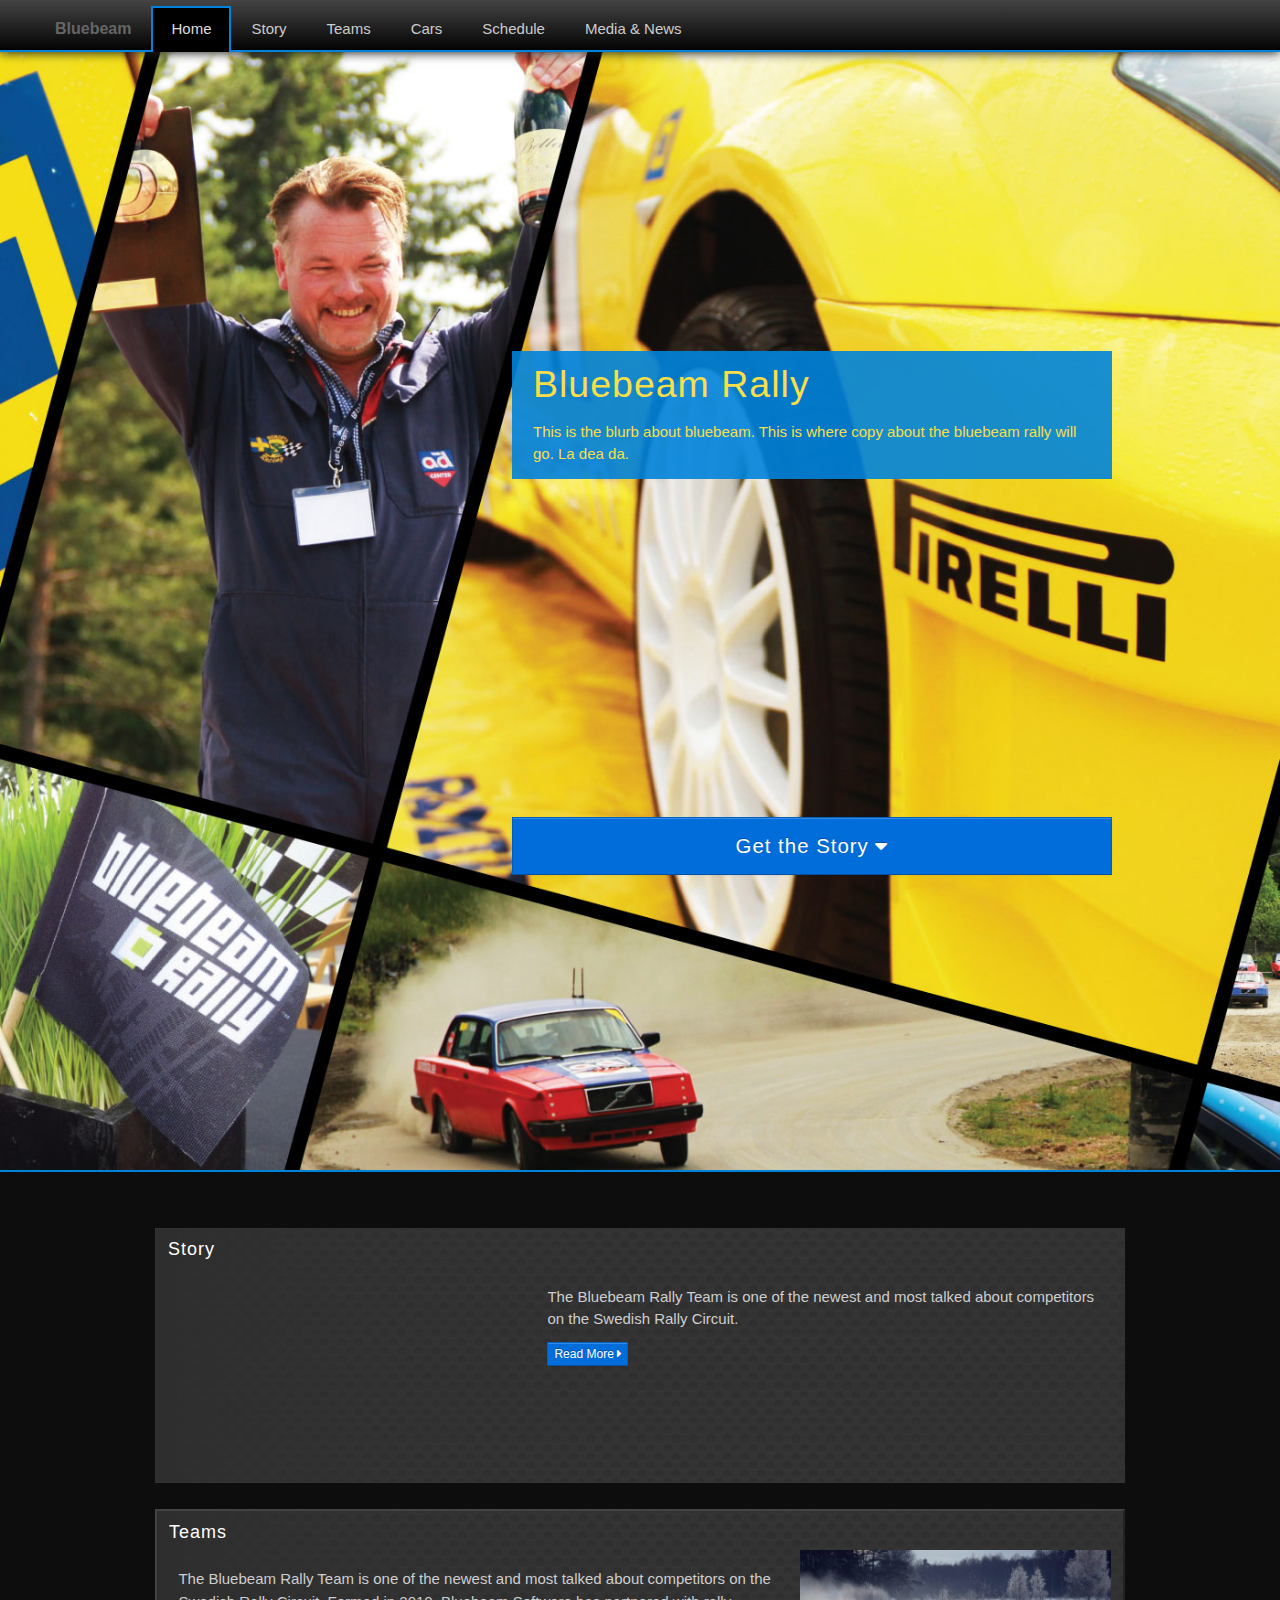
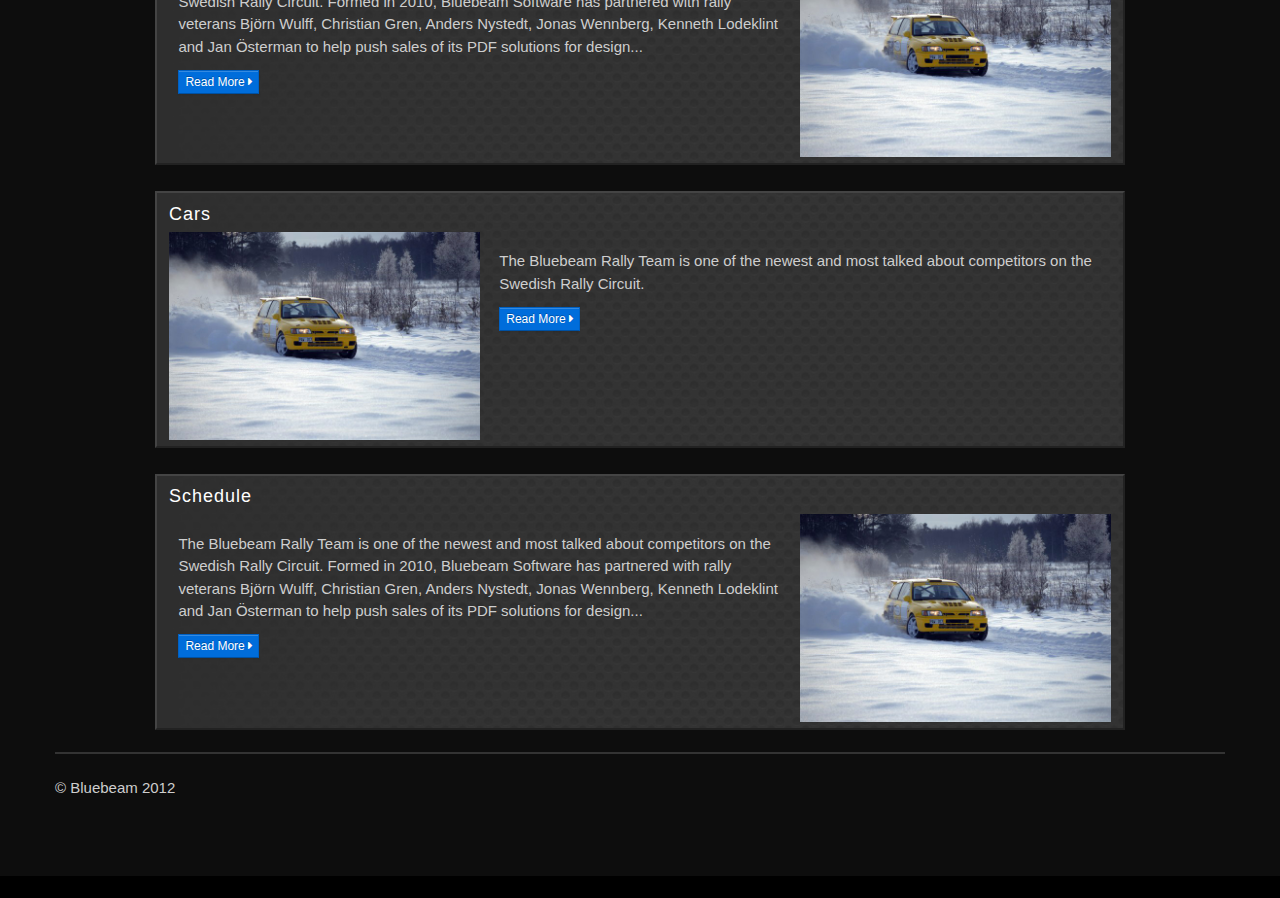
<file: index-old.html>
<!DOCTYPE html>
<html lang="en">
<head>
  <meta charset="utf-8">
  <title>Bluebeam Rally</title>
  <meta name="viewport" content="width=device-width, initial-scale=1.0">
  <meta name="description" content="">
  <meta name="author" content="">

  <!-- Le styles -->
  <link href="css/bootstrap.css" rel="stylesheet">
  <link href="css/app.css" rel="stylesheet">
  <style type="text/css">
  body {
    background: url(img/large-bg-rally.jpg) no-repeat center top fixed; 
    -webkit-background-size: cover;
    -moz-background-size: cover;
    -o-background-size: cover;
    background-size: cover;
    background-color: black;
  }
  </style>
  <link href="css/responsive.css" rel="stylesheet">
  

  <!-- Le HTML5 shim, for IE6-8 support of HTML5 elements -->
    <!--[if lt IE 9]>
      <script src="http://html5shim.googlecode.com/svn/trunk/html5.js"></script>
      <![endif]-->

      <!-- Le fav and touch icons -->
      <link rel="shortcut icon" href="ico/favicon.ico">
      <link rel="apple-touch-icon-precomposed" sizes="144x144" href="ico/apple-touch-icon-144-precomposed.png">
      <link rel="apple-touch-icon-precomposed" sizes="114x114" href="ico/apple-touch-icon-114-precomposed.png">
      <link rel="apple-touch-icon-precomposed" sizes="72x72" href="ico/apple-touch-icon-72-precomposed.png">
      <link rel="apple-touch-icon-precomposed" href="ico/apple-touch-icon-57-precomposed.png">
    </head>

    <body>

      <div class="navbar navbar-fixed-top">
        <div class="navbar-inner">
          <div class="container">
            <a class="btn btn-navbar" data-toggle="collapse" data-target=".nav-collapse">
              MENU
            </a>
            <a class="brand" href="#">Bluebeam</a>
            <div class="nav-collapse collapse">
              <ul class="nav">
                <li class="active"><a href="index.html">Home</a></li>
                <li><a href="story.html">Story</a></li>
                <li><a href="teams.html">Teams</a></li>
                <li><a href="cars.html">Cars</a></li>
                <li><a href="schedule.html">Schedule</a></li>
                <li><a href="media.html">Media & News</a></li>
              </ul>
            </div><!--/.nav-collapse -->
          </div>
        </div>
      </div>
      <div class="full-callout">
        <div class="overlay-text">
          <h1 class="yellow-header" id="main-header">Bluebeam Rally</h1>
        </div>
        <div class="overlay-text">
          <p class="yellow-header">This is the blurb about bluebeam. This is where copy about the bluebeam rally will go. La dea da.</p>
        </div>
        <div class="video-fit">
          <iframe width="560" height="315" src="http://www.youtube.com/embed/L0ecOUsQxAM?showinfo=0" frameborder="0" allowfullscreen></iframe>
        </div>
        <a class="btn btn-large btn-block btn-blue" href="#content"><h4>Get the Story <i class="icon-caret-down"></i></h4></a>
        
      </div>
      <div id="content"></div>

      <!-- Content Area -->
      <div class="black-bg heightpadding30">
        <div class="container">
          <div class="row">
            <div class="span10 offset1">

              <div class="media border media-mesh bd-padding">
                <span><h4>Story</h4></span>
                <a href="#" class="img">
                  <div id="video-fit">
                    <iframe width="360" height="203" src="http://www.youtube.com/embed/t41q2uDMytE" frameborder="0" allowfullscreen></iframe>
                  </div>
                </a>
                <div class="bd">
                  <p>The Bluebeam Rally Team is one of the newest and most talked about competitors on the Swedish Rally Circuit. </p>
                  <a class="btn btn-blue btn-mini" href="story.html">Read More <i class="icon-caret-right"></i></a>
                </div>
              </div>

              <div class="media media-constrained-third border media-mesh bd-padding">
                <span><h4>Teams</h4></span>
                <a href="#" class="imgExt">
                  <img src="img/tdrive_10.jpg" />

                </a>
                <div class="bd">
                  <p>The Bluebeam Rally Team is one of the newest and most talked about competitors on the Swedish Rally Circuit. Formed in 2010, Bluebeam Software has partnered with rally veterans Björn Wulff, Christian Gren, Anders Nystedt, Jonas Wennberg, Kenneth Lodeklint and Jan Österman to help push sales of its PDF solutions for design...  </p>
                  <a class="btn btn-blue btn-mini" href="teams.html">Read More <i class="icon-caret-right"></i></a>
                </div>
              </div>

              <div class="media media-constrained-third border media-mesh bd-padding">
                <span><h4>Cars</h4></span>
                <a href="#" class="img">
                  <img src="img/tdrive_10.jpg" />
                </a>
                <div class="bd">
                  <p>The Bluebeam Rally Team is one of the newest and most talked about competitors on the Swedish Rally Circuit. </p>
                  <a class="btn btn-blue btn-mini" href="cars.html">Read More <i class="icon-caret-right"></i></a>
                </div>
              </div>

              <div class="media media-constrained-third border media-mesh bd-padding">
                <span><h4>Schedule</h4></span>
                <a href="#" class="imgExt">
                  <img src="img/tdrive_10.jpg" />

                </a>
                <div class="bd">
                  <p>The Bluebeam Rally Team is one of the newest and most talked about competitors on the Swedish Rally Circuit. Formed in 2010, Bluebeam Software has partnered with rally veterans Björn Wulff, Christian Gren, Anders Nystedt, Jonas Wennberg, Kenneth Lodeklint and Jan Österman to help push sales of its PDF solutions for design...  </p>
                  <a class="btn btn-blue btn-mini" href="schedule.html">Read More <i class="icon-caret-right"></i></a>
                </div>
              </div>

            </div>
          </div>

          <hr>

          <footer>
            <p>&copy; Bluebeam 2012</p>
          </footer>

        </div> <!-- /container -->
      </div>




    <!-- Le javascript
    ================================================== -->
    <!-- Placed at the end of the document so the pages load faster -->
    <script src="js/jquery-1.8.2.min.js"></script>
    <script src="js/bootstrap.min-ck.js"></script>

  </body>
  </html>
</file>
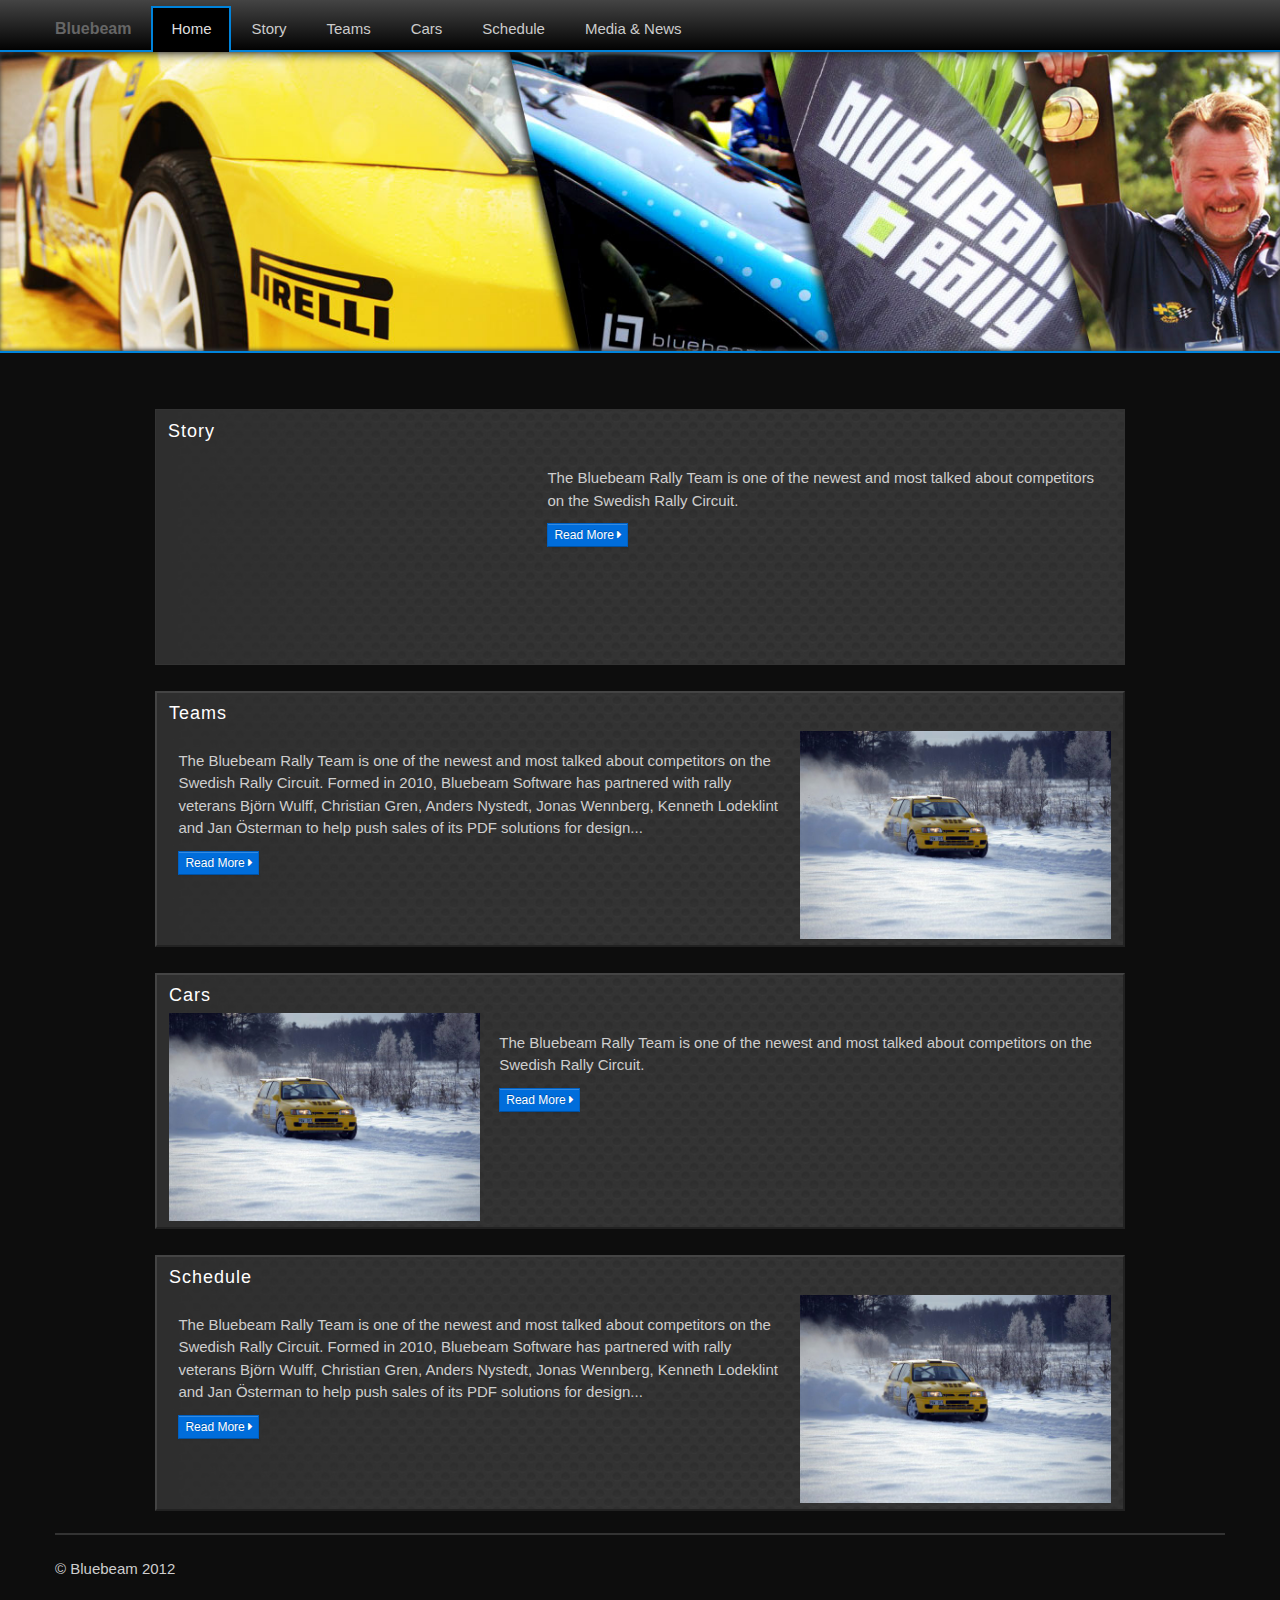
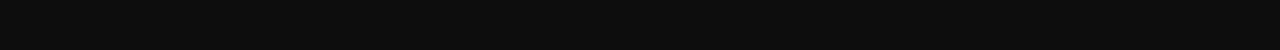
<file: index2.html>
<!DOCTYPE html>
<html lang="en">
<head>
  <meta charset="utf-8">
  <title>Bluebeam Rally</title>
  <meta name="viewport" content="width=device-width, initial-scale=1.0">
  <meta name="description" content="">
  <meta name="author" content="">

  <!-- Le styles -->
  <link href="css/bootstrap.css" rel="stylesheet">
  <link href="css/app.css" rel="stylesheet">
  <link href="css/responsive.css" rel="stylesheet">

  <!-- Le HTML5 shim, for IE6-8 support of HTML5 elements -->
    <!--[if lt IE 9]>
      <script src="http://html5shim.googlecode.com/svn/trunk/html5.js"></script>
      <![endif]-->

      <!-- Le fav and touch icons -->
      <link rel="shortcut icon" href="ico/favicon.ico">
      <link rel="apple-touch-icon-precomposed" sizes="144x144" href="ico/apple-touch-icon-144-precomposed.png">
      <link rel="apple-touch-icon-precomposed" sizes="114x114" href="ico/apple-touch-icon-114-precomposed.png">
      <link rel="apple-touch-icon-precomposed" sizes="72x72" href="ico/apple-touch-icon-72-precomposed.png">
      <link rel="apple-touch-icon-precomposed" href="ico/apple-touch-icon-57-precomposed.png">
    </head>

    <body>

      <div class="navbar navbar-fixed-top">
        <div class="navbar-inner">
          <div class="container">
            <a class="btn btn-navbar" data-toggle="collapse" data-target=".nav-collapse">
              MENU
            </a>
            <a class="brand" href="#">Bluebeam</a>
            <div class="nav-collapse collapse">
              <ul class="nav">
                <li class="active"><a href="index.html">Home</a></li>
                <li><a href="story.html">Story</a></li>
                <li><a href="teams.html">Teams</a></li>
                <li><a href="cars.html">Cars</a></li>
                <li><a href="schedule.html">Schedule</a></li>
                <li><a href="media.html">Media & News</a></li>
              </ul>
            </div><!--/.nav-collapse -->
          </div>
        </div>
      </div>
      <div class="rally-car-background hidden-phone">
      </div>
      <div class="container">
        <div class="row">
          <div class="span10 offset1">

            <div class="media border media-mesh bd-padding">
              <span><h4>Story</h4></span>
              <a href="#" class="img">
                <div id="video-fit">
                <iframe width="360" height="203" src="http://www.youtube.com/embed/t41q2uDMytE" frameborder="0" allowfullscreen></iframe>
                </div>
              </a>
              <div class="bd">
                <p>The Bluebeam Rally Team is one of the newest and most talked about competitors on the Swedish Rally Circuit. </p>
                <a class="btn btn-blue btn-mini" href="story.html">Read More <i class="icon-caret-right"></i></a>
              </div>
            </div>

            <div class="media media-constrained-third border media-mesh bd-padding">
              <span><h4>Teams</h4></span>
              <a href="#" class="imgExt">
                <img src="img/tdrive_10.jpg" />
                
              </a>
              <div class="bd">
                <p>The Bluebeam Rally Team is one of the newest and most talked about competitors on the Swedish Rally Circuit. Formed in 2010, Bluebeam Software has partnered with rally veterans Björn Wulff, Christian Gren, Anders Nystedt, Jonas Wennberg, Kenneth Lodeklint and Jan Österman to help push sales of its PDF solutions for design...  </p>
                <a class="btn btn-blue btn-mini" href="teams.html">Read More <i class="icon-caret-right"></i></a>
              </div>
            </div>

            <div class="media media-constrained-third border media-mesh bd-padding">
              <span><h4>Cars</h4></span>
              <a href="#" class="img">
                <img src="img/tdrive_10.jpg" />
              </a>
              <div class="bd">
                <p>The Bluebeam Rally Team is one of the newest and most talked about competitors on the Swedish Rally Circuit. </p>
                <a class="btn btn-blue btn-mini" href="cars.html">Read More <i class="icon-caret-right"></i></a>
              </div>
            </div>

            <div class="media media-constrained-third border media-mesh bd-padding">
              <span><h4>Schedule</h4></span>
              <a href="#" class="imgExt">
                <img src="img/tdrive_10.jpg" />
                
              </a>
              <div class="bd">
                <p>The Bluebeam Rally Team is one of the newest and most talked about competitors on the Swedish Rally Circuit. Formed in 2010, Bluebeam Software has partnered with rally veterans Björn Wulff, Christian Gren, Anders Nystedt, Jonas Wennberg, Kenneth Lodeklint and Jan Österman to help push sales of its PDF solutions for design...  </p>
                <a class="btn btn-blue btn-mini" href="schedule.html">Read More <i class="icon-caret-right"></i></a>
              </div>
            </div>

          </div>
        </div>

        <hr>

        <footer>
          <p>&copy; Bluebeam 2012</p>
        </footer>

      </div> <!-- /container -->

    <!-- Le javascript
    ================================================== -->
    <!-- Placed at the end of the document so the pages load faster -->
    <script src="js/jquery-1.8.2.min.js"></script>
    <script src="js/jquery.fitvids.js"></script>
    <script src="js/bootstrap.min.js"></script>
    
    <script>
            // Target your .container, .wrapper, .post, etc.
            $(".video-fit").fitVids();
     </script>

  </body>
  </html>
</file>
<file: css/app.css>
/*Table of contents:
1. Base Rules (See: http://smacss.com/book/type-base)
2. Layout Rules (See: http://smacss.com/book/type-layout)
3. Module Rules (See: http://smacss.com/book/type-module)
4. State Rules
5. Theme Rules
*/

/*
Base Rules
=====================================
*/

footer {
	margin-bottom: 4%;
}

/*
Layout Rules
=====================================
*/

.full-callout {
	width: 50%;
	max-width: 600px;
	min-width: 350px;
	margin: 300px 0 23% 40%;
}

.rally-car-background {
	background: url(../img/slideimage-1.jpg) no-repeat top fixed; 
	background-size: 100% auto;
	height: 300px;
	position: relative;
	margin-bottom: 18px;
	border-bottom: 2px solid #0083db;
	box-shadow: inset 0 -1px 4px #444;
}

.rally-car-background-small {
	height: 150px;
	margin-bottom: 6px;
	background-position:0 -10%;
}


.black-bg {
	background: #0D0D0D;
	border-top: 2px solid #0083db;
}

.header-text h1 {
	font-size: 32px;
	line-height: 48px;
	padding: 0;
}

.header-text p {
	margin: 10px 0 10px 0;
	padding-left: 30px;
	border-left: 1px solid #EDDB00;
}

.block input {
	display: block;
}

.block .btn {
	margin: 8px 0;
}

.old-type {
	font-size: 12px;
	font-family: "Lucida Sans Unicode", "Lucida Grande", sans-serif;
	line-height: 1.5em;
}

.headline-tag {
	position: absolute;
	left: 0;
	bottom: 30px;
	width: 410px;
	padding: 5px 0 5px 30px;
}

.headline-tag:after, .headline-tag:before {
	left: 100%;
	border: solid transparent;
	content: " ";
	height: 0;
	width: 0;
	position: absolute;
	pointer-events: none;
}

.headline-tag:after {
	border-left-color: #88b7d5;
	border-top: 129px solid transparent;
	border-bottom: 0;
	border-left: 30px solid rgba(0,131,226,.8);
	*border-left: 30px solid #0083db;
	top: 0;
}

/*
Theme Rules
=====================================
*/

.opacity-drop {
	opacity: 0.8;
}

.opacity-drop a {
	color: inherit;
}

.opacity-drop a:hover {
	text-decoration: none;
	color: inherit;
}

.opacity-drop:hover {
	opacity: 1;

}

.blue-overlay {
	background: rgba(0,131,226,.8);
	*background: #0083db;
	color: white;
	text-shadow: 1px 1px 2px black;
}


/*International Flags*/

.international-flags {
	background: url(../img/international-flags.jpg) no-repeat bottom fixed;
	*background:none;
	background-size: 100% auto;
	opacity: 0.8;
	position: fixed;
	bottom: 0;
	height: 3%;
	width: 100%;
}


/*Footer area*/
</file>
<file: css/responsive.css>
/*!
 * Bootstrap Responsive v2.1.1
 *
 * Copyright 2012 Twitter, Inc
 * Licensed under the Apache License v2.0
 * http://www.apache.org/licenses/LICENSE-2.0
 *
 * Designed and built with all the love in the world @twitter by @mdo and @fat.
 */
body {
  padding-top: 51px;
}
.clearfix {
  *zoom: 1;
}
.clearfix:before,
.clearfix:after {
  display: table;
  content: "";
  line-height: 0;
}
.clearfix:after {
  clear: both;
}
.hide-text {
  font: 0/0 a;
  color: transparent;
  text-shadow: none;
  background-color: transparent;
  border: 0;
}
.input-block-level {
  display: block;
  width: 100%;
  min-height: 30px;
  -webkit-box-sizing: border-box;
  -moz-box-sizing: border-box;
  box-sizing: border-box;
}
.hidden {
  display: none;
  visibility: hidden;
}
.visible-phone {
  display: none !important;
}
.visible-tablet {
  display: none !important;
}
.hidden-desktop {
  display: none !important;
}
.visible-desktop {
  display: inherit !important;
}
@media (min-width: 768px) and (max-width: 979px) {
  .hidden-desktop {
    display: inherit !important;
  }
  .visible-desktop {
    display: none !important ;
  }
  .visible-tablet {
    display: inherit !important;
  }
  .hidden-tablet {
    display: none !important;
  }
}
@media (max-width: 767px) {
  .hidden-desktop {
    display: inherit !important;
  }
  .visible-desktop {
    display: none !important;
  }
  .visible-phone {
    display: inherit !important;
  }
  .hidden-phone {
    display: none !important;
  }
}
@media (min-width: 1200px) {
  .row {
    margin-left: -30px;
    *zoom: 1;
  }
  .row:before,
  .row:after {
    display: table;
    content: "";
    line-height: 0;
  }
  .row:after {
    clear: both;
  }
  [class*="span"] {
    float: left;
    min-height: 1px;
    margin-left: 30px;
  }
  .container,
  .navbar-static-top .container,
  .navbar-fixed-top .container,
  .navbar-fixed-bottom .container {
    width: 1170px;
  }
  .span12 {
    width: 1170px;
  }
  .span11 {
    width: 1070px;
  }
  .span10 {
    width: 970px;
  }
  .span9 {
    width: 870px;
  }
  .span8 {
    width: 770px;
  }
  .span7 {
    width: 670px;
  }
  .span6 {
    width: 570px;
  }
  .span5 {
    width: 470px;
  }
  .span4 {
    width: 370px;
  }
  .span3 {
    width: 270px;
  }
  .span2 {
    width: 170px;
  }
  .span1 {
    width: 70px;
  }
  .offset12 {
    margin-left: 1230px;
  }
  .offset11 {
    margin-left: 1130px;
  }
  .offset10 {
    margin-left: 1030px;
  }
  .offset9 {
    margin-left: 930px;
  }
  .offset8 {
    margin-left: 830px;
  }
  .offset7 {
    margin-left: 730px;
  }
  .offset6 {
    margin-left: 630px;
  }
  .offset5 {
    margin-left: 530px;
  }
  .offset4 {
    margin-left: 430px;
  }
  .offset3 {
    margin-left: 330px;
  }
  .offset2 {
    margin-left: 230px;
  }
  .offset1 {
    margin-left: 130px;
  }
  .row-fluid {
    width: 100%;
    *zoom: 1;
  }
  .row-fluid:before,
  .row-fluid:after {
    display: table;
    content: "";
    line-height: 0;
  }
  .row-fluid:after {
    clear: both;
  }
  .row-fluid [class*="span"] {
    display: block;
    width: 100%;
    min-height: 30px;
    -webkit-box-sizing: border-box;
    -moz-box-sizing: border-box;
    box-sizing: border-box;
    float: left;
    margin-left: 2.564102564102564%;
    *margin-left: 2.5109110747408616%;
  }
  .row-fluid [class*="span"]:first-child {
    margin-left: 0;
  }
  .row-fluid .span12 {
    width: 100%;
    *width: 99.94680851063829%;
  }
  .row-fluid .span11 {
    width: 91.45299145299145%;
    *width: 91.39979996362975%;
  }
  .row-fluid .span10 {
    width: 82.90598290598291%;
    *width: 82.8527914166212%;
  }
  .row-fluid .span9 {
    width: 74.35897435897436%;
    *width: 74.30578286961266%;
  }
  .row-fluid .span8 {
    width: 65.81196581196582%;
    *width: 65.75877432260411%;
  }
  .row-fluid .span7 {
    width: 57.26495726495726%;
    *width: 57.21176577559556%;
  }
  .row-fluid .span6 {
    width: 48.717948717948715%;
    *width: 48.664757228587014%;
  }
  .row-fluid .span5 {
    width: 40.17094017094017%;
    *width: 40.11774868157847%;
  }
  .row-fluid .span4 {
    width: 31.623931623931625%;
    *width: 31.570740134569924%;
  }
  .row-fluid .span3 {
    width: 23.076923076923077%;
    *width: 23.023731587561375%;
  }
  .row-fluid .span2 {
    width: 14.52991452991453%;
    *width: 14.476723040552828%;
  }
  .row-fluid .span1 {
    width: 5.982905982905983%;
    *width: 5.929714493544281%;
  }
  .row-fluid .offset12 {
    margin-left: 105.12820512820512%;
    *margin-left: 105.02182214948171%;
  }
  .row-fluid .offset12:first-child {
    margin-left: 102.56410256410257%;
    *margin-left: 102.45771958537915%;
  }
  .row-fluid .offset11 {
    margin-left: 96.58119658119658%;
    *margin-left: 96.47481360247316%;
  }
  .row-fluid .offset11:first-child {
    margin-left: 94.01709401709402%;
    *margin-left: 93.91071103837061%;
  }
  .row-fluid .offset10 {
    margin-left: 88.03418803418803%;
    *margin-left: 87.92780505546462%;
  }
  .row-fluid .offset10:first-child {
    margin-left: 85.47008547008548%;
    *margin-left: 85.36370249136206%;
  }
  .row-fluid .offset9 {
    margin-left: 79.48717948717949%;
    *margin-left: 79.38079650845607%;
  }
  .row-fluid .offset9:first-child {
    margin-left: 76.92307692307693%;
    *margin-left: 76.81669394435352%;
  }
  .row-fluid .offset8 {
    margin-left: 70.94017094017094%;
    *margin-left: 70.83378796144753%;
  }
  .row-fluid .offset8:first-child {
    margin-left: 68.37606837606839%;
    *margin-left: 68.26968539734497%;
  }
  .row-fluid .offset7 {
    margin-left: 62.393162393162385%;
    *margin-left: 62.28677941443899%;
  }
  .row-fluid .offset7:first-child {
    margin-left: 59.82905982905982%;
    *margin-left: 59.72267685033642%;
  }
  .row-fluid .offset6 {
    margin-left: 53.84615384615384%;
    *margin-left: 53.739770867430444%;
  }
  .row-fluid .offset6:first-child {
    margin-left: 51.28205128205128%;
    *margin-left: 51.175668303327875%;
  }
  .row-fluid .offset5 {
    margin-left: 45.299145299145295%;
    *margin-left: 45.1927623204219%;
  }
  .row-fluid .offset5:first-child {
    margin-left: 42.73504273504273%;
    *margin-left: 42.62865975631933%;
  }
  .row-fluid .offset4 {
    margin-left: 36.75213675213675%;
    *margin-left: 36.645753773413354%;
  }
  .row-fluid .offset4:first-child {
    margin-left: 34.18803418803419%;
    *margin-left: 34.081651209310785%;
  }
  .row-fluid .offset3 {
    margin-left: 28.205128205128204%;
    *margin-left: 28.0987452264048%;
  }
  .row-fluid .offset3:first-child {
    margin-left: 25.641025641025642%;
    *margin-left: 25.53464266230224%;
  }
  .row-fluid .offset2 {
    margin-left: 19.65811965811966%;
    *margin-left: 19.551736679396257%;
  }
  .row-fluid .offset2:first-child {
    margin-left: 17.094017094017094%;
    *margin-left: 16.98763411529369%;
  }
  .row-fluid .offset1 {
    margin-left: 11.11111111111111%;
    *margin-left: 11.004728132387708%;
  }
  .row-fluid .offset1:first-child {
    margin-left: 8.547008547008547%;
    *margin-left: 8.440625568285142%;
  }
  input,
  textarea,
  .uneditable-input {
    margin-left: 0;
  }
  .controls-row [class*="span"] + [class*="span"] {
    margin-left: 30px;
  }
  input.span12, textarea.span12, .uneditable-input.span12 {
    width: 1156px;
  }
  input.span11, textarea.span11, .uneditable-input.span11 {
    width: 1056px;
  }
  input.span10, textarea.span10, .uneditable-input.span10 {
    width: 956px;
  }
  input.span9, textarea.span9, .uneditable-input.span9 {
    width: 856px;
  }
  input.span8, textarea.span8, .uneditable-input.span8 {
    width: 756px;
  }
  input.span7, textarea.span7, .uneditable-input.span7 {
    width: 656px;
  }
  input.span6, textarea.span6, .uneditable-input.span6 {
    width: 556px;
  }
  input.span5, textarea.span5, .uneditable-input.span5 {
    width: 456px;
  }
  input.span4, textarea.span4, .uneditable-input.span4 {
    width: 356px;
  }
  input.span3, textarea.span3, .uneditable-input.span3 {
    width: 256px;
  }
  input.span2, textarea.span2, .uneditable-input.span2 {
    width: 156px;
  }
  input.span1, textarea.span1, .uneditable-input.span1 {
    width: 56px;
  }
  .thumbnails {
    margin-left: -30px;
  }
  .thumbnails > li {
    margin-left: 30px;
  }
  .row-fluid .thumbnails {
    margin-left: 0;
  }
  .docs-sidebar {
    width: 240px;
  }
  .gallery li {
    width: 19%;
  }
  .gallery li:nth-child(5n+1) {
    clear: left;
  }
  .gallery li:nth-child(4n+1) {
    clear: none;
  }
  article {
    width: 50%;
    margin: 0 auto;
  }
  .rally-car-background {
    margin-bottom: 30px;
  }
}
@media (min-width: 768px) and (max-width: 979px) {
  p {
    font-size: 16px;
  }
  .row {
    margin-left: -20px;
    *zoom: 1;
  }
  .row:before,
  .row:after {
    display: table;
    content: "";
    line-height: 0;
  }
  .row:after {
    clear: both;
  }
  [class*="span"] {
    float: left;
    min-height: 1px;
    margin-left: 20px;
  }
  .container,
  .navbar-static-top .container,
  .navbar-fixed-top .container,
  .navbar-fixed-bottom .container {
    width: 724px;
  }
  .span12 {
    width: 724px;
  }
  .span11 {
    width: 662px;
  }
  .span10 {
    width: 600px;
  }
  .span9 {
    width: 538px;
  }
  .span8 {
    width: 476px;
  }
  .span7 {
    width: 414px;
  }
  .span6 {
    width: 352px;
  }
  .span5 {
    width: 290px;
  }
  .span4 {
    width: 228px;
  }
  .span3 {
    width: 166px;
  }
  .span2 {
    width: 104px;
  }
  .span1 {
    width: 42px;
  }
  .offset12 {
    margin-left: 764px;
  }
  .offset11 {
    margin-left: 702px;
  }
  .offset10 {
    margin-left: 640px;
  }
  .offset9 {
    margin-left: 578px;
  }
  .offset8 {
    margin-left: 516px;
  }
  .offset7 {
    margin-left: 454px;
  }
  .offset6 {
    margin-left: 392px;
  }
  .offset5 {
    margin-left: 330px;
  }
  .offset4 {
    margin-left: 268px;
  }
  .offset3 {
    margin-left: 206px;
  }
  .offset2 {
    margin-left: 144px;
  }
  .offset1 {
    margin-left: 82px;
  }
  .row-fluid {
    width: 100%;
    *zoom: 1;
  }
  .row-fluid:before,
  .row-fluid:after {
    display: table;
    content: "";
    line-height: 0;
  }
  .row-fluid:after {
    clear: both;
  }
  .row-fluid [class*="span"] {
    display: block;
    width: 100%;
    min-height: 30px;
    -webkit-box-sizing: border-box;
    -moz-box-sizing: border-box;
    box-sizing: border-box;
    float: left;
    margin-left: 2.7624309392265194%;
    *margin-left: 2.709239449864817%;
  }
  .row-fluid [class*="span"]:first-child {
    margin-left: 0;
  }
  .row-fluid .span12 {
    width: 100%;
    *width: 99.94680851063829%;
  }
  .row-fluid .span11 {
    width: 91.43646408839778%;
    *width: 91.38327259903608%;
  }
  .row-fluid .span10 {
    width: 82.87292817679558%;
    *width: 82.81973668743387%;
  }
  .row-fluid .span9 {
    width: 74.30939226519337%;
    *width: 74.25620077583166%;
  }
  .row-fluid .span8 {
    width: 65.74585635359117%;
    *width: 65.69266486422946%;
  }
  .row-fluid .span7 {
    width: 57.18232044198895%;
    *width: 57.12912895262725%;
  }
  .row-fluid .span6 {
    width: 48.61878453038674%;
    *width: 48.56559304102504%;
  }
  .row-fluid .span5 {
    width: 40.05524861878453%;
    *width: 40.00205712942283%;
  }
  .row-fluid .span4 {
    width: 31.491712707182323%;
    *width: 31.43852121782062%;
  }
  .row-fluid .span3 {
    width: 22.92817679558011%;
    *width: 22.87498530621841%;
  }
  .row-fluid .span2 {
    width: 14.3646408839779%;
    *width: 14.311449394616199%;
  }
  .row-fluid .span1 {
    width: 5.801104972375691%;
    *width: 5.747913483013988%;
  }
  .row-fluid .offset12 {
    margin-left: 105.52486187845304%;
    *margin-left: 105.41847889972962%;
  }
  .row-fluid .offset12:first-child {
    margin-left: 102.76243093922652%;
    *margin-left: 102.6560479605031%;
  }
  .row-fluid .offset11 {
    margin-left: 96.96132596685082%;
    *margin-left: 96.8549429881274%;
  }
  .row-fluid .offset11:first-child {
    margin-left: 94.1988950276243%;
    *margin-left: 94.09251204890089%;
  }
  .row-fluid .offset10 {
    margin-left: 88.39779005524862%;
    *margin-left: 88.2914070765252%;
  }
  .row-fluid .offset10:first-child {
    margin-left: 85.6353591160221%;
    *margin-left: 85.52897613729868%;
  }
  .row-fluid .offset9 {
    margin-left: 79.8342541436464%;
    *margin-left: 79.72787116492299%;
  }
  .row-fluid .offset9:first-child {
    margin-left: 77.07182320441989%;
    *margin-left: 76.96544022569647%;
  }
  .row-fluid .offset8 {
    margin-left: 71.2707182320442%;
    *margin-left: 71.16433525332079%;
  }
  .row-fluid .offset8:first-child {
    margin-left: 68.50828729281768%;
    *margin-left: 68.40190431409427%;
  }
  .row-fluid .offset7 {
    margin-left: 62.70718232044199%;
    *margin-left: 62.600799341718584%;
  }
  .row-fluid .offset7:first-child {
    margin-left: 59.94475138121547%;
    *margin-left: 59.838368402492065%;
  }
  .row-fluid .offset6 {
    margin-left: 54.14364640883978%;
    *margin-left: 54.037263430116376%;
  }
  .row-fluid .offset6:first-child {
    margin-left: 51.38121546961326%;
    *margin-left: 51.27483249088986%;
  }
  .row-fluid .offset5 {
    margin-left: 45.58011049723757%;
    *margin-left: 45.47372751851417%;
  }
  .row-fluid .offset5:first-child {
    margin-left: 42.81767955801105%;
    *margin-left: 42.71129657928765%;
  }
  .row-fluid .offset4 {
    margin-left: 37.01657458563536%;
    *margin-left: 36.91019160691196%;
  }
  .row-fluid .offset4:first-child {
    margin-left: 34.25414364640884%;
    *margin-left: 34.14776066768544%;
  }
  .row-fluid .offset3 {
    margin-left: 28.45303867403315%;
    *margin-left: 28.346655695309746%;
  }
  .row-fluid .offset3:first-child {
    margin-left: 25.69060773480663%;
    *margin-left: 25.584224756083227%;
  }
  .row-fluid .offset2 {
    margin-left: 19.88950276243094%;
    *margin-left: 19.783119783707537%;
  }
  .row-fluid .offset2:first-child {
    margin-left: 17.12707182320442%;
    *margin-left: 17.02068884448102%;
  }
  .row-fluid .offset1 {
    margin-left: 11.32596685082873%;
    *margin-left: 11.219583872105325%;
  }
  .row-fluid .offset1:first-child {
    margin-left: 8.56353591160221%;
    *margin-left: 8.457152932878806%;
  }
  input,
  textarea,
  .uneditable-input {
    margin-left: 0;
  }
  .controls-row [class*="span"] + [class*="span"] {
    margin-left: 20px;
  }
  input.span12, textarea.span12, .uneditable-input.span12 {
    width: 710px;
  }
  input.span11, textarea.span11, .uneditable-input.span11 {
    width: 648px;
  }
  input.span10, textarea.span10, .uneditable-input.span10 {
    width: 586px;
  }
  input.span9, textarea.span9, .uneditable-input.span9 {
    width: 524px;
  }
  input.span8, textarea.span8, .uneditable-input.span8 {
    width: 462px;
  }
  input.span7, textarea.span7, .uneditable-input.span7 {
    width: 400px;
  }
  input.span6, textarea.span6, .uneditable-input.span6 {
    width: 338px;
  }
  input.span5, textarea.span5, .uneditable-input.span5 {
    width: 276px;
  }
  input.span4, textarea.span4, .uneditable-input.span4 {
    width: 214px;
  }
  input.span3, textarea.span3, .uneditable-input.span3 {
    width: 152px;
  }
  input.span2, textarea.span2, .uneditable-input.span2 {
    width: 90px;
  }
  input.span1, textarea.span1, .uneditable-input.span1 {
    width: 28px;
  }
  .docs-sidebar {
    width: 180px;
  }
  .gallery li {
    width: 30%;
  }
  .gallery li:nth-child(3n+1) {
    clear: left;
  }
  .gallery li:nth-child(2n+1) {
    clear: none;
  }
  .rally-car-background {
    background: url(../img/slideimage-1.jpg) no-repeat top;
    background-size: 100% auto;
    height: 180px;
  }
  .headline-tag {
    width: 340px;
  }
  .headline-tag:after {
    border-left-color: #88b7d5;
    border-top: 74px solid transparent;
    border-bottom: 0;
    border-left: 16px solid rgba(0, 131, 226, 0.8);
    top: 0;
  }
  article {
    width: 75%;
    margin: 0 auto;
  }
}
@media (max-width: 767px) {
  p {
    font-size: 14px;
  }
  .navbar-fixed-top,
  .navbar-fixed-bottom,
  .navbar-static-top {
    margin-left: -20px;
    margin-right: -20px;
  }
  .container-fluid {
    padding: 0;
  }
  .dl-horizontal dt {
    float: none;
    clear: none;
    width: auto;
    text-align: left;
  }
  .dl-horizontal dd {
    margin-left: 0;
  }
  article {
    width: 85%;
    margin: 0 auto;
  }
  article p {
    font-size: 13px;
  }
  article p.lead {
    font-size: 1.15em;
  }
  .container {
    width: auto;
    padding-left: 20px;
    padding-right: 20px;
  }
  .row-fluid {
    width: 100%;
  }
  .row,
  .thumbnails {
    margin-left: 0;
  }
  .thumbnails > li {
    float: none;
    margin-left: 0;
  }
  [class*="span"],
  .row-fluid [class*="span"] {
    float: none;
    display: block;
    width: 100%;
    margin-left: 0;
    -webkit-box-sizing: border-box;
    -moz-box-sizing: border-box;
    box-sizing: border-box;
  }
  .span12,
  .row-fluid .span12 {
    width: 100%;
    -webkit-box-sizing: border-box;
    -moz-box-sizing: border-box;
    box-sizing: border-box;
  }
  .input-large,
  .input-xlarge,
  .input-xxlarge,
  input[class*="span"],
  select[class*="span"],
  textarea[class*="span"],
  .uneditable-input {
    display: block;
    width: 100%;
    min-height: 30px;
    -webkit-box-sizing: border-box;
    -moz-box-sizing: border-box;
    box-sizing: border-box;
  }
  .input-prepend input,
  .input-append input,
  .input-prepend input[class*="span"],
  .input-append input[class*="span"] {
    display: inline-block;
    width: auto;
  }
  .controls-row [class*="span"] + [class*="span"] {
    margin-left: 0;
  }
  .modal {
    position: fixed;
    top: 20px;
    left: 20px;
    right: 20px;
    width: auto;
    margin: 0;
  }
  .modal.fade.in {
    top: auto;
  }
  .docs-sidebar {
    width: inherit;
    position: relative;
  }
  .gallery li {
    width: 47%;
  }
  .gallery li:nth-child(2n+1) {
    clear: left;
  }
  .gallery li:nth-child(odd) {
    clear: none;
  }
  .rally-car-background {
    background-size: auto;
  }
  .headline-tag {
    position: static;
    width: auto;
    padding: 5px 0 5px 15px;
    margin: 20px 0;
  }
}
@media (max-width: 480px) {
  .nav-collapse {
    -webkit-transform: translate3d(0, 0, 0);
  }
  .page-header h1 small {
    display: block;
    line-height: 1.5em;
  }
  input[type="checkbox"],
  input[type="radio"] {
    border: 1px solid #ccc;
  }
  .form-horizontal .control-label {
    float: none;
    width: auto;
    padding-top: 0;
    text-align: left;
  }
  .form-horizontal .controls {
    margin-left: 0;
  }
  .form-horizontal .control-list {
    padding-top: 0;
  }
  .form-horizontal .form-actions {
    padding-left: 10px;
    padding-right: 10px;
  }
  .modal {
    top: 10px;
    left: 10px;
    right: 10px;
  }
  .modal-header .close {
    padding: 10px;
    margin: -10px;
  }
  .carousel-caption {
    position: static;
  }
  .media .img {
    float: none;
  }
  .media .imgExt {
    float: none;
  }
  .hero-unit {
    padding: 20px;
    background-color: #dddddd;
  }
  .hero-unit h1 {
    font-size: 32px;
    letter-spacing: 1px;
  }
  .hero-unit p {
    font-size: 14px;
    font-weight: 200;
  }
  .hero-text {
    top: 0;
    left: 0;
    width: auto;
  }
  article {
    width: 100%;
    margin: 0 auto;
  }
  article p {
    font-size: 13px;
  }
  article p.lead {
    font-size: 1.15em;
  }
  .full-callout {
    position: static;
    min-width: 350px;
    margin: 10px auto;
    bottom: 0;
    right: 0;
  }
}
@media screen and (max-height: 868px) and (min-width: 480px) {
  .full-callout {
    width: 50%;
    min-width: 350px;
    margin: 100px 0 20% 40%;
  }
}
@media screen and (min-height: 1200px) {
  .full-callout {
    width: 50%;
    min-width: 350px;
    margin: 610px 0 10% 40%;
  }
}
@media (max-width: 979px) {
  body {
    padding-top: 0;
  }
  .navbar-fixed-top,
  .navbar-fixed-bottom {
    position: static;
  }
  .navbar-fixed-bottom {
    margin-top: 1.5em;
  }
  .navbar-fixed-top .navbar-inner,
  .navbar-fixed-bottom .navbar-inner {
    padding: 5px;
  }
  .navbar .container {
    width: auto;
    padding: 0;
  }
  .navbar .brand {
    padding-left: 10px;
    padding-right: 10px;
    margin: 0 0 0 -5px;
  }
  .nav-collapse {
    clear: both;
  }
  .nav-collapse .nav {
    float: none;
    margin: 0 0 0.75em;
  }
  .nav-collapse .nav > li {
    float: none;
  }
  .nav-collapse .nav > li > a {
    margin-bottom: 2px;
  }
  .nav-collapse .nav > .divider-vertical {
    display: none;
  }
  .nav-collapse .nav .nav-header {
    color: #cccccc;
    text-shadow: none;
  }
  .nav-collapse .nav > li > a,
  .nav-collapse .dropdown-menu a {
    padding: 9px 15px;
    font-weight: bold;
    color: #cccccc;
    -webkit-border-radius: 0;
    -moz-border-radius: 0;
    border-radius: 0;
    -webkit-box-shadow: 0;
    -moz-box-shadow: 0;
    box-shadow: 0;
  }
  .nav-collapse .btn {
    padding: 4px 10px 4px;
    font-weight: normal;
    -webkit-border-radius: 4px;
    -moz-border-radius: 4px;
    border-radius: 4px;
  }
  .nav-collapse .dropdown-menu li + li a {
    margin-bottom: 2px;
  }
  .nav-collapse .nav > li > a:hover,
  .nav-collapse .dropdown-menu a:hover {
    background-color: #000000;
  }
  .navbar-inverse .nav-collapse .nav > li > a:hover,
  .navbar-inverse .nav-collapse .dropdown-menu a:hover {
    background-color: #111111;
  }
  .nav-collapse.in .btn-group {
    margin-top: 5px;
    padding: 0;
  }
  .nav-collapse .dropdown-menu {
    position: static;
    top: auto;
    left: auto;
    float: none;
    display: block;
    max-width: none;
    margin: 0 15px;
    padding: 0;
    background-color: transparent;
    border: none;
    -webkit-border-radius: 0;
    -moz-border-radius: 0;
    border-radius: 0;
    -webkit-box-shadow: none;
    -moz-box-shadow: none;
    box-shadow: none;
  }
  .nav-collapse .dropdown-menu:before,
  .nav-collapse .dropdown-menu:after {
    display: none;
  }
  .nav-collapse .dropdown-menu .divider {
    display: none;
  }
  .nav-collapse .nav > li > .dropdown-menu:before,
  .nav-collapse .nav > li > .dropdown-menu:after {
    display: none;
  }
  .nav-collapse .navbar-form,
  .nav-collapse .navbar-search {
    float: none;
    padding: 0.75em 15px;
    margin: 0.75em 0;
    border-top: 1px solid #000000;
    border-bottom: 1px solid #000000;
    -webkit-box-shadow: inset 0 1px 0 rgba(255, 255, 255, 0.1), 0 1px 0 rgba(255, 255, 255, 0.1);
    -moz-box-shadow: inset 0 1px 0 rgba(255, 255, 255, 0.1), 0 1px 0 rgba(255, 255, 255, 0.1);
    box-shadow: inset 0 1px 0 rgba(255, 255, 255, 0.1), 0 1px 0 rgba(255, 255, 255, 0.1);
  }
  .navbar-inverse .nav-collapse .navbar-form,
  .navbar-inverse .nav-collapse .navbar-search {
    border-top-color: #111111;
    border-bottom-color: #111111;
  }
  .navbar .nav-collapse .nav.pull-right {
    float: none;
    margin-left: 0;
  }
  .nav-collapse,
  .nav-collapse.collapse {
    overflow: hidden;
    height: 0;
  }
  .navbar .btn-navbar {
    display: block;
    margin-top: 2px;
  }
  .navbar-static .navbar-inner {
    padding-left: 10px;
    padding-right: 10px;
  }
  .navbar .nav > .active > a,
  .navbar .nav > .active > a:hover,
  .navbar .nav > .active > a:focus {
    -webkit-box-shadow: inset 0 3px 8px rgba(0, 0, 0, 0.125);
    -moz-box-shadow: inset 0 3px 8px rgba(0, 0, 0, 0.125);
    box-shadow: inset 0 3px 8px rgba(0, 0, 0, 0.125);
    background: #0083db;
  }
  .navbar .nav > li > a {
    -moz-box-shadow: inset 0 0 0 #0083db;
    -webkit-box-shadow: inset 0 0 0 #0083db;
    box-shadow: inset 0 0 0 #0083db;
  }
}
@media (min-width: 980px) {
  .nav-collapse.collapse {
    height: auto !important;
    overflow: visible !important;
  }
}
@media (max-width: 767px) {
  .navbar-fixed-top,
  .navbar-fixed-bottom {
    padding: 0 20px;
  }
}
</file>
